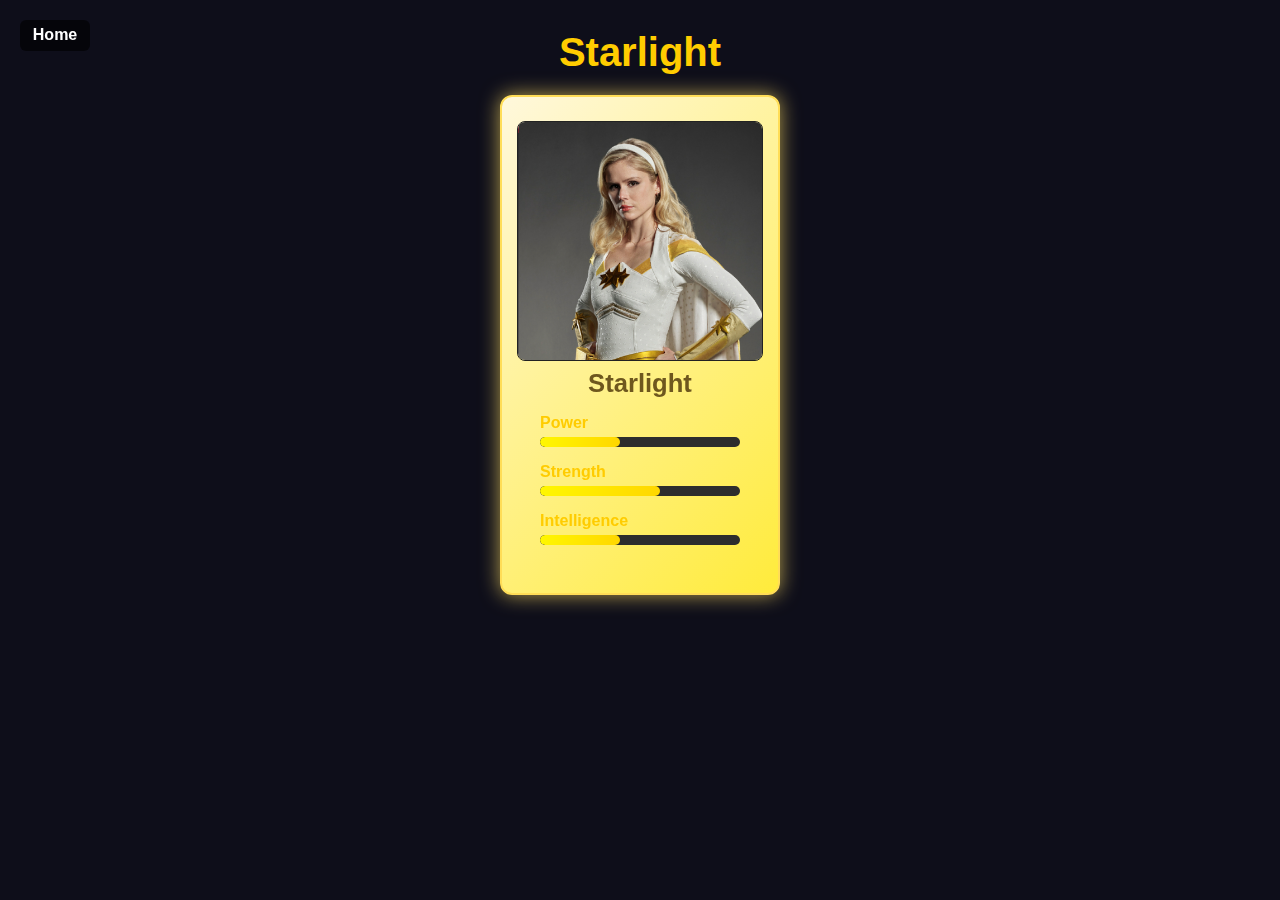
<file: SupeDex/Starlight.html>
<!DOCTYPE html>
<html lang="en">
  <head>
    <meta charset="UTF-8" />
    <meta name="viewport" content="width=device-width, initial-scale=1.0" />
    <title>Starlight</title>
    <link rel="stylesheet" href="style.css" />
  </head>
  <body>
   <a href="index.html" class="home-link">Home</a>

    <h1>Starlight</h1>

    <div class="card-container starlight-card">
      <div class="card">
        <!-- FRONT -->
        <div class="card-front">
          <img width="" src="Images/Starlight.png" alt="" />
          <h2>Starlight</h2>

          <div class="stat">
            <span>Power</span>
            <div class="bar"><div class="fill" style="width: 40%"></div></div>
          </div>
          <div class="stat">
            <span>Strength</span>
            <div class="bar"><div class="fill" style="width: 60%"></div></div>
          </div>
          <div class="stat">
            <span>Intelligence</span>
            <div class="bar"><div class="fill" style="width: 40%"></div></div>
          </div>
        </div>

        <!-- BACK -->
        <div class="card-back">
          <h2>“You don’t get to do that.”</h2>
          <p>
            Starlight radiates strength, hope, and resilience. A bright force in
            a world full of darkness.
          </p>
        </div>
      </div>
    </div>
  </body>
</html>
</file>
<file: SupeDex/style.css>
/* === General Reset === */
body {
  background-color: #0e0e1a;
  font-family: "Segoe UI", sans-serif;
  margin: 0;
  padding: 0;
  color: #fff;
}

h1 {
  text-align: center;
  color: #e50914;
  font-size: 30px;
  margin: 30px 0 20px;
}

/* HOME BUTTON  */
.home-link {
  position: fixed;
  top: 20px;
  left: 20px;
  background-color: rgba(0, 0, 0, 0.6);
  color: #fff;
  padding: 0.4rem 0.8rem;
  border-radius: 6px;
  text-decoration: none;
  font-weight: bold;
  z-index: 999;
  backdrop-filter: blur(4px);
  transition: background 0.3s ease;
}

.home-link:hover {
  background-color: rgba(0, 0, 0, 0.8);
}

/* === Flip Card Core === */
.card-container {
  perspective: 1000px;
  width: 280px;
  margin: auto;
}

.card {
  width: 100%;
  height: 500px;
  position: relative;
  transform-style: preserve-3d;
  transition: transform 0.8s ease;
}

.card-container:hover .card {
  transform: rotateY(180deg);
}

.card-front,
.card-back {
  position: absolute;
  width: 100%;
  height: 100%;
  backface-visibility: hidden;
  border-radius: 12px;
  padding: 20px;
  box-sizing: border-box;
  border: 3px solid;
}

/* === Homelander Theme === */
.homelander-card .card-front {
  background: linear-gradient(135deg, #1a1a2e, #3f0d12);
  border-color: #fd1f02;
  box-shadow: 0 0 20px rgba(255, 30, 0, 0.6);
}

.homelander-card .card-back {
  background: linear-gradient(135deg, #3f0d12, #1a1a2e);
  border-color: #fd1f02;
  transform: rotateY(180deg);
  display: flex;
  flex-direction: column;
  justify-content: center;
  text-align: center;
}

.card-front img {
  width: 100%;
  border-radius: 8px;
  border: 2px solid #c00;
}

.card-front h2,
.card-back h2 {
  color: #d2b02b;
  font-size: 24px;
  margin: 15px 0 10px;
}

.card-back p {
  color: #e7e4e4;
  font-size: 16px;
  padding: 0 10px;
}

/* === Stats Bar === */
.stat {
  margin: 8px 0;
  text-align: left;
}

.stat span {
  display: block;
  font-weight: bold;
  color: #ffcc00;
  margin-bottom: 5px;
}

.bar {
  width: 200px;
  height: 10px;
  background-color: #2d2d2d;
  border-radius: 6px;
  overflow: hidden;
}

.fill {
  height: 100%;
  background: linear-gradient(to right, #f00, #ffcc00);
  border-radius: 6px;
}
/* === Starlight Theme === */
.starlight-card .card-front {
  background: linear-gradient(135deg, #fff8dc, #ffeb3b);
  border-color: #ffdd57;
  box-shadow: 0 0 20px rgba(255, 223, 100, 0.7);
  color: #333;
}

.starlight-card .card-back {
  background: linear-gradient(135deg, #999386, #685507);
  border-color: #ffdd57;
  transform: rotateY(180deg);
  color: #222;
  display: flex;
  flex-direction: column;
  justify-content: center;
  text-align: center;
}

.starlight-card h2 {
  color: #6e571e;
}

.starlight-card .fill {
  background: linear-gradient(to right, #fff700, #ffd700);
}

/* === Butcher Theme === */
.butcher-card .card-front {
  background: linear-gradient(135deg, #0f0f0f, #2c2c2c);
  border-color: #8b0000;
  box-shadow: 0 0 20px rgba(139, 0, 0, 0.6);
  color: #ccc;
}

.butcher-card .card-back {
  background: linear-gradient(135deg, #1c1c1c, #000000);
  border-color: #8b0000;
  transform: rotateY(180deg);
  color: #eee;
  display: flex;
  flex-direction: column;
  justify-content: center;
  text-align: center;
}

.butcher-card h2 {
  color: #ff4c4c;
}

.butcher-card .fill {
  background: linear-gradient(to right, #8b0000, #ff4c4c);
}

/* FOR HOMEPAGE */
h1 {
  text-align: center;
  font-size: 40px;
  color: #ffcc00;
  margin-top: 30px;
}

.subtitle {
  text-align: center;
  color: #ccc;
  font-size: 18px;
  margin-top: -10px;
  margin-bottom: 40px;
}

/* Grid for homepage cards */
.grid-container {
  display: grid;
  grid-template-columns: repeat(auto-fit, minmax(160px, 1fr));
  gap: 30px;
  max-width: 1000px;
  margin: auto;
  padding: 0 20px 40px;
}

/* Base card style */
.mini-card {
  background-color: #1e1e1e;
  border-radius: 12px;
  text-align: center;
  text-decoration: none;
  padding: 10px;
  transition: transform 0.3s ease, box-shadow 0.3s ease;
  color: #fff;
  border: 2px solid transparent;
}

.mini-card img {
  width: 100%;
  border-radius: 10px;
}

.mini-card p {
  margin-top: 10px;
  font-size: 16px;
  font-weight: bold;
}

/* Hover effect */
.mini-card:hover {
  transform: scale(1.05);
  box-shadow: 0 0 12px rgba(255, 255, 255, 0.3);
}

/* Supe-specific border colors */
.homelander-mini {
  border-color: #ff1e00;
}
.starlight-mini {
  border-color: #ffd700;
}
.butcher-mini {
  border-color: #8b0000;
}
.butcher-mini:hover {
  transform: scale(1.05);
  box-shadow: 0 0 14px #ff0228c7;
}
.homelander-mini:hover {
  transform: scale(1.05);
  box-shadow: 0 0 14px #ff02fb;
}
.starlight-mini:hover {
  transform: scale(1.05);
  box-shadow: 0 0 14px #f7ff02e2;
}
/* === Soldier Boy Final Style === */

body.soldierboy-bg {
  background: url("images/soldierboy-bg.jpg") center/cover no-repeat fixed;
  font-family: "Segoe UI", sans-serif;
  display: flex;
  flex-direction: column;
  align-items: center;
  padding: 2rem;
  color: #ffd000; /* golden yellow */
}

/* Card Container */
.soldierboy-card {
  width: 320px;
  height: 500px;
  perspective: 1000px;
}

/* Inner Flipping Area */
.card-inner {
  width: 100%;
  height: 100%;
  position: relative;
  transition: transform 0.8s;
  transform-style: preserve-3d;
}

/* Flip Trigger */
.soldierboy-card:hover .card-inner {
  transform: rotateY(180deg);
}

/* Common Sides */
.card-front,
.card-back {
  position: absolute;
  width: 100%;
  height: 100%;
  backface-visibility: hidden;
  background: linear-gradient(
    to bottom,
    #000000,
    #0c380c
  ); /* black to dark green */
  box-shadow: 0 0 20px 2px #0f4900c1; /* green glow */
  border: 2px solid rgb(0, 0, 0);
  border-radius: 12px;
  padding: 1rem;
  box-sizing: border-box;
  display: flex;
  flex-direction: column;
  align-items: center;
  color: #ffd700;
}

/* Front Content */
.card-front h2 {
  margin: 0;
  font-size: 1.6rem;
  margin-bottom: 0.5rem;
}

.card-front img {
  width: 100%;
  border-radius: 8px;
  object-fit: cover;
  margin: 0.5rem 0;
  border: 1px solid #222;
}

/* Stat Bars */
.sstats {
  width: 100%;
  margin-top: 0.5rem;
}

.sstat {
  margin-bottom: 1rem;
  width: 100%;
}

.sstat span {
  display: block;
  margin-bottom: 0.2rem;
  font-weight: bold;
  color: #ffd700;
}

.sbar {
  width: 100%;
  height: 12px;
  background: #111;
  border-radius: 6px;
  overflow: hidden;
}

.sfill {
  height: 100%;
  background: #ffd700; /* golden yellow */
  width: 0%;
  border-radius: 6px;
  transition: width 0.4s ease;
}

/* Set bar fill widths in HTML inline using style="width: XX%" */

/* Back Content */
.card-back {
  transform: rotateY(180deg);
  justify-content: center;
  text-align: center;
}

.dialogue {
  font-size: 1.1rem;
  font-style: italic;
  color: #ffd900;
  margin-bottom: 1rem;
}

.lore {
  color: #ffd700;
  font-size: 0.9rem;
  padding: 0 0.5rem;
  line-height: 1.4;
}
.Soldierboy-mini {
  border: 3px solid #125227;
  border-radius: 12px;
  padding: 4px;
  background-color: #0a1a0a;
  box-shadow: 0 0 10px #076225;
}
.Soldierboy-mini:hover {
  transform: scale(1.05);
  box-shadow: 0 0 14px #ff02fb;
}
/* === A-Train Card Only === */

body.atrain-bg {
  background: linear-gradient(to bottom, #000010, #001a33);
  font-family: "Segoe UI", sans-serif;
  display: flex;
  flex-direction: column;
  align-items: center;
  padding: 2rem;
  color: #e0f7ff;
}

/* Flip speed specific to A-Train */
.atrain-card .card-inner {
  transition: transform 0.3s ease-in-out;
}

/* Outer card */
.atrain-card {
  width: 300px;
  height: 500px;
  perspective: 1000px;
}

/* Inner flippable area */
.atrain-card .card-inner {
  width: 100%;
  height: 100%;
  position: relative;
  transform-style: preserve-3d;
}

/* Flip trigger */
.atrain-card:hover .card-inner {
  transform: rotateY(180deg);
}

/* Shared styling for front/back */
.atrain-card .card-front,
.atrain-card .card-back {
  position: absolute;
  width: 100%;
  height: 100%;
  backface-visibility: hidden;
  background: linear-gradient(to bottom right, #000000, #286cb0);
  border: 2px solid #ffffff;
  border-radius: 14px;
  box-shadow: 0 0 20px #ffffff;
  padding: 1rem;
  box-sizing: border-box;
  display: flex;
  flex-direction: column;
  align-items: center;
  color: #e0f7ff;
}

/* Front specifics */
.atrain-card .card-front h2 {
  margin: 0;
  font-size: 1.6rem;
  margin-bottom: 0.5rem;
  color: #00bfff;
}

.atrain-card .card-front img {
  width: 100%;
  border-radius: 8px;
  object-fit: cover;
  margin: 0.5rem 0;
  border: 2px solid #f8f8f8;
}

/* Back specifics */
.atrain-card .card-back {
  transform: rotateY(180deg);
  justify-content: center;
  text-align: center;
}

.atrain-card .dialogue {
  font-style: italic;
  font-size: 1.1rem;
  color: #00bfff;
  margin-bottom: 1rem;
}

.atrain-card .lore {
  font-size: 0.9rem;
  line-height: 1.4;
  color: #e0f7ff;
  padding: 0 0.5rem;
}

.atrain-card .fill {
  background: linear-gradient(to right, #ffffff, #00a2ff);
}

.atrain-mini {
  border: 3px solid #8cdcef; /* bright blue border */
  background-color: #082432; /* white inner frame */
  border-radius: 12px;
  padding: 4px;
  box-shadow: 0 0 12px #167290; /* blue glow */
  transition: transform 0.2s ease;
}
.disclaimer {
  margin-top: 4rem;
  padding: 1rem;
  text-align: center;
  font-size: 0.85rem;
  color: #999;
  background: #111;
  border-top: 1px solid #333;
  font-style: italic;
}
.atrain-mini:hover {
  transform: scale(1.05);
  box-shadow: 0 0 14px #00f6fbcc;
}
/* === Queen Maeve Card === */

body.maeve-bg {
  background: linear-gradient(to bottom, #333232, #000000);
  font-family: "Georgia", serif;
  display: flex;
  flex-direction: column;
  align-items: center;
  padding: 2rem;
  color: #ffd6c1;
}

/* Card Container */
.maeve-card {
  width: 320px;
  height: 500px;
  perspective: 1000px;
}

/* Flip Container */
.maeve-card .card-inner {
  width: 100%;
  height: 100%;
  position: relative;
  transform-style: preserve-3d;
  transition: transform 0.6s ease;
}

.maeve-card:hover .card-inner {
  transform: rotateY(180deg);
}

/* Front + Back Shared */
.maeve-card .card-front,
.maeve-card .card-back {
  position: absolute;
  width: 100%;
  height: 100%;
  backface-visibility: hidden;
  background: linear-gradient(to bottom right, #330000, #262525);
  border: 2px solid #b87333; /* bronze */
  border-radius: 14px;
  box-shadow: 0 0 15px #80202088;
  padding: 1rem;
  box-sizing: border-box;
  display: flex;
  flex-direction: column;
  align-items: center;
}

/* FRONT */
.maeve-card .card-front h2 {
  font-size: 1.6rem;
  margin: 0.5rem 0;
  color: #ffcccc;
}

.maeve-card .card-front img {
  width: 100%;
  border-radius: 8px;
  margin: 0.5rem 0;
  border: 2px solid #b87333;
  object-fit: cover;
}

/* BACK */
.maeve-card .card-back {
  transform: rotateY(180deg);
  justify-content: center;
  text-align: center;
  color: #ffd6c1;
}

.maeve-card .dialogue {
  font-style: italic;
  font-size: 1.1rem;
  margin-bottom: 1rem;
  color: #ff9999;
}

.maeve-card .lore {
  font-size: 0.9rem;
  line-height: 1.4;
  padding: 0 0.5rem;
}

.maeve-card .fill {
  background: linear-gradient(to right, #400c0c, #ffffff);
}
.maeve-mini {
  border: 3px solid #b87333; /* Bronze border */
  background-color: #2a1a1a; /* Muted dark background */
  border-radius: 12px;
  padding: 4px;
  box-shadow: 0 0 10px #ff334455; /* Subtle red glow */
  transition: transform 0.2s ease;
}

/* Optional: Hover pop effect */
.maeve-mini:hover {
  transform: scale(1.05);
  box-shadow: 0 0 14px #ff3344cc;
}
/* === Black Noir Card === */

body.noir-bg {
  background: linear-gradient(to bottom, #050505, #0e0e0e);
  font-family: 'Courier New', monospace;
  display: flex;
  flex-direction: column;
  align-items: center;
  padding: 2rem;
  color: #cccccc;
}

/* Card container */
.noir-card {
  width: 320px;
  height: 500px;
  perspective: 1000px;
}

/* Flip container */
.noir-card .card-inner {
  width: 100%;
  height: 100%;
  position: relative;
  transform-style: preserve-3d;
  transition: transform 0.5s ease;
}

.noir-card:hover .card-inner {
  transform: rotateY(180deg);
}

/* Front & Back shared */
.noir-card .card-front,
.noir-card .card-back {
  position: absolute;
  width: 100%;
  height: 100%;
  backface-visibility: hidden;
  background: radial-gradient(#111111, #000000);
  border: 2px solid #555;
  border-radius: 14px;
  box-shadow: 0 0 12px #00000088;
  padding: 1rem;
  box-sizing: border-box;
  display: flex;
  flex-direction: column;
  align-items: center;
}

/* Front specifics */
.noir-card .card-front h2 {
  font-size: 1.6rem;
  margin-bottom: 0.5rem;
  color: #dddddd;
}

.noir-card .card-front img {
  width: 100%;
  border-radius: 8px;
  margin: 0.5rem 0;
  border: 2px solid #333;
  object-fit: cover;
}

/* Back specifics */
.noir-card .card-back {
  transform: rotateY(180deg);
  justify-content: center;
  text-align: center;
  color: #cccccc;
}

.noir-card .dialogue {
  font-style: italic;
  font-size: 1.1rem;
  margin-bottom: 1rem;
  color: #999;
}

.noir-card .lore {
  font-size: 0.9rem;
  line-height: 1.4;
  padding: 0 0.5rem;
  color: #ccc;
}
.noir-card .fill {
  background: linear-gradient(to right, #000000, #ffffff);
}
.noir-mini {
  border: 3px solid #5c5b5a; /* Bronze border */
  background-color: #000000; /* Muted dark background */
  border-radius: 12px;
  padding: 4px;
  box-shadow: 0 0 10px #6d6a6a; /* Subtle red glow */
  transition: transform 0.2s ease;
}
.noir-mini:hover {
  transform: scale(1.05);
  box-shadow: 0 0 14px #ffffff;
}
/* === Translucent Card === */

body.translucent-bg {
  background: url('images/translucent-bg.png') no-repeat center center fixed;
  background-size: cover;
  font-family: 'Segoe UI', sans-serif;
  display: flex;
  justify-content: center;
  align-items: center;
  padding: 2rem;
  min-height: 100vh;
}

/* Frosted glass card container */
.translucent-card {
  width: 320px;
  height: 500px;
  perspective: 1000px;
}

.translucent-card .card-inner {
  width: 100%;
  height: 100%;
  position: relative;
  transform-style: preserve-3d;
  transition: transform 0.6s ease;
}

.translucent-card:hover .card-inner {
  transform: rotateY(180deg);
}

/* Shared front/back glass look */
.translucent-card .card-front,
.translucent-card .card-back {
  position: absolute;
  width: 100%;
  height: 100%;
  backface-visibility: hidden;
  backdrop-filter: blur(10px);
  background: rgba(255, 255, 255, 0.05);
  border: 2px solid rgba(200, 200, 255, 0.2);
  border-radius: 14px;
  box-shadow: 0 0 20px rgba(255, 255, 255, 0.05);
  padding: 1rem;
  box-sizing: border-box;
  color: #e0f7ff;
  display: flex;
  flex-direction: column;
  align-items: center;
}

/* FRONT */
.translucent-card .card-front h2 {
  font-size: 1.5rem;
  margin-bottom: 0.5rem;
  color: #e0f7ff;
}

.translucent-card .card-front img {
  width: 100%;
  border-radius: 8px;
  margin: 0.5rem 0;
  border: 2px solid rgba(255, 255, 255, 0.2);
  object-fit: cover;
}

/* BACK */
.translucent-card .card-back {
  transform: rotateY(180deg);
  justify-content: center;
  text-align: center;
}

.translucent-card .dialogue {
  font-style: italic;
  font-size: 1.1rem;
  margin-bottom: 1rem;
  color: #ffffff;
}

.translucent-card .lore {
  font-size: 0.9rem;
  line-height: 1.4;
  padding: 0 0.5rem;
  color: #c4d7dd;
}
.translucent-card .fill {
  background: linear-gradient(to right, #ffffff, #312d2d);
}
.Translucent-mini {
  border: 2px solid rgba(158, 231, 255, 0.3); /* subtle icy blue */
  border-radius: 12px;
  background: rgba(255, 255, 255, 0.05);      /* glassy look */
  backdrop-filter: blur(6px);
  padding: 4px;
  box-shadow: 0 0 8px rgba(158, 231, 255, 0.3);
  transition: transform 0.2s ease, box-shadow 0.3s ease;
}

.Translucent-mini:hover {
  transform: scale(1.05);
  box-shadow: 0 0 14px rgba(158, 231, 255, 0.5);
}
</file>
